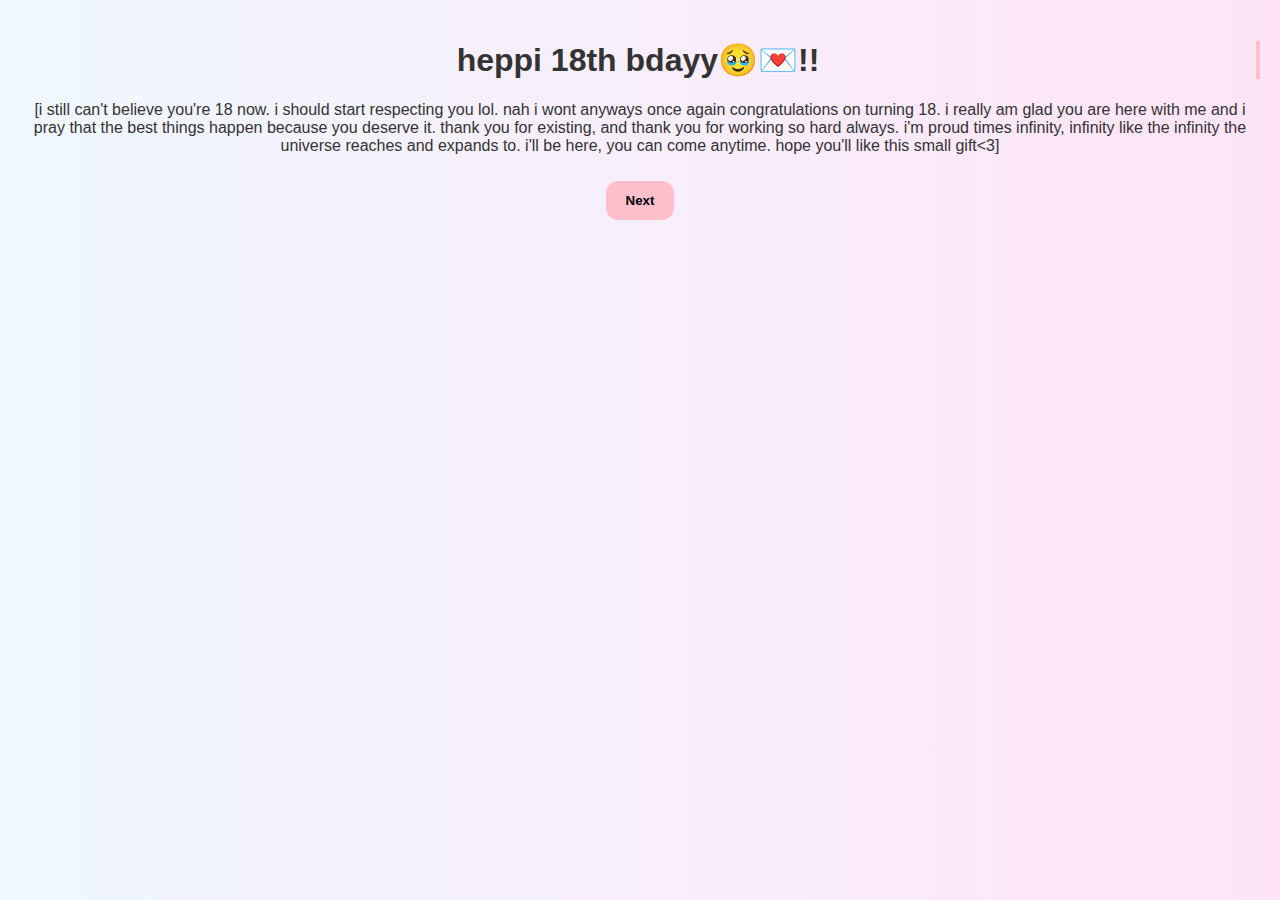
<file: index.html>
<!DOCTYPE html>
<html lang="en">
<head>
  <meta charset="UTF-8">
  <title>Happy 18th Birthday!</title>
  <link rel="stylesheet" href="style.css">
</head>
<body>
  <div id="welcome-screen" class="screen">
    <h1 class="typewriter">heppi 18th bdayy🥹💌!!</h1>
    <p class="message">[i still can't believe you're 18 now. i should start respecting you lol. nah i wont anyways once again congratulations on turning 18. i really am glad you are here with me and i pray that the best things happen because you deserve it. thank you for existing, and thank you for working so hard always. i'm proud times infinity, infinity like the infinity the universe reaches and expands to. i'll be here, you can come anytime. hope you'll like this small gift<3]</p>
    <button onclick="goToFolders()">Next</button>
  </div>

  <div id="folders-screen" class="screen hidden">
    <h2>Here's something for you!!</h2>
    <div class="folders">
      <button onclick="openFolder('happy')">Open when you're happy</button>
      <button onclick="openFolder('sad')">Open when you're sad</button>
      <button onclick="openFolder('tired')">Open when you're tired</button>
      <button onclick="openFolder('motivation')">Open when you need motivation</button>
      <button onclick="openFolder('energy')">Open when you need energy</button>
      <button onclick="openFolder('missme')">Open when you miss me 🤪</button>
      <button onclick="openFolder('frustrated')">Open when you're frustrated</button>
      <button onclick="openFolder('bored')">Open when you're bored</button>
    </div>
    <p class="footer">Hope you liked it🥹</p>
  </div>

  <div id="folder-content" class="screen hidden">
    <button onclick="backToFolders()">← Back</button>
    <div id="content-area"></div>
  </div>

  <script src="script.js"></script>
</body>
</html>
</file>
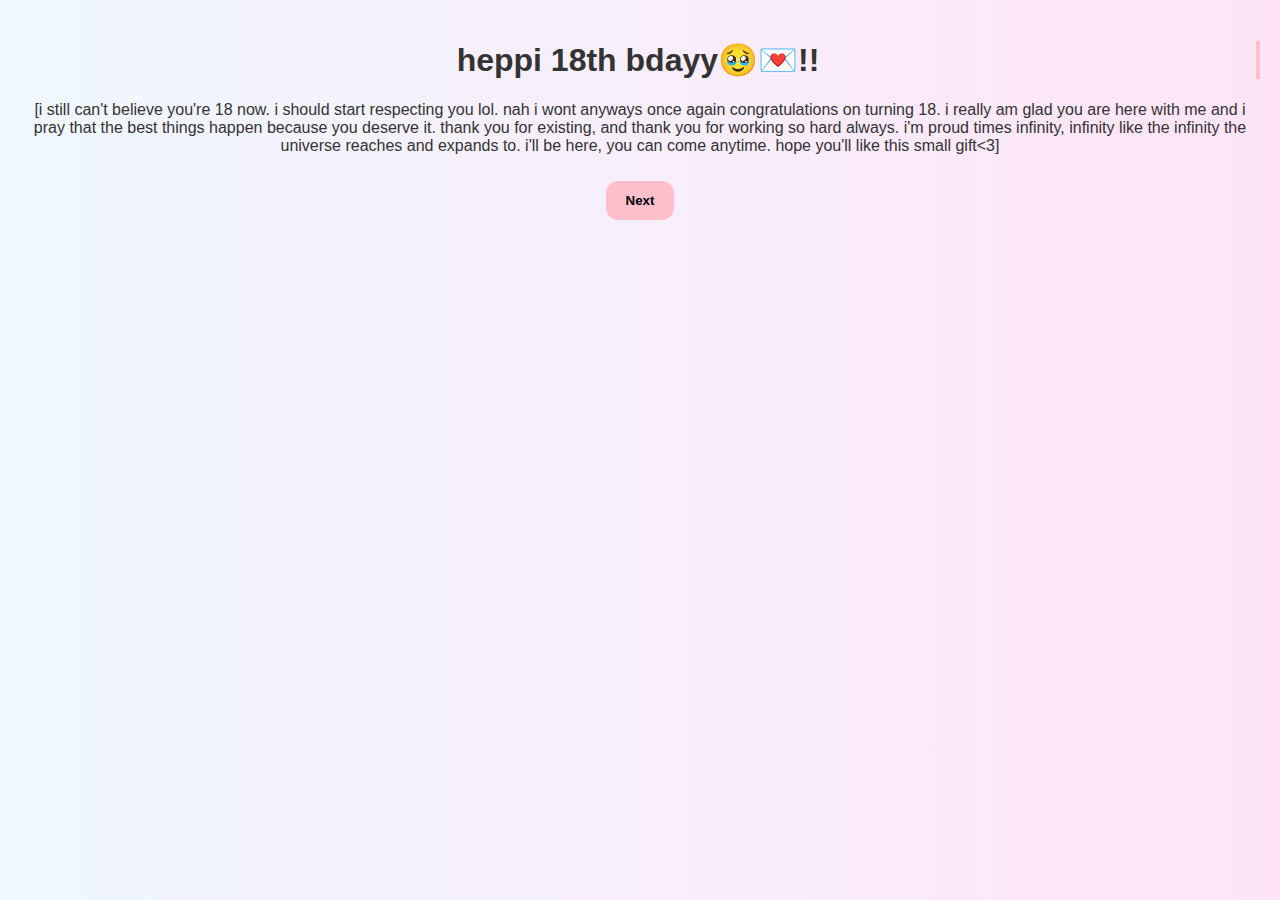
<file: index (1).html>
<!DOCTYPE html>
<html lang="en">
<head>
  <meta charset="UTF-8">
  <title>Happy 18th Birthday!</title>
  <link rel="stylesheet" href="style.css">
</head>
<body>
  <div id="welcome-screen" class="screen">
    <h1 class="typewriter">heppi 18th bdayy🥹💌!!</h1>
    <p class="message">[i still can't believe you're 18 now. i should start respecting you lol. nah i wont anyways once again congratulations on turning 18. i really am glad you are here with me and i pray that the best things happen because you deserve it. thank you for existing, and thank you for working so hard always. i'm proud times infinity, infinity like the infinity the universe reaches and expands to. i'll be here, you can come anytime. hope you'll like this small gift<3]</p>
    <button onclick="goToFolders()">Next</button>
  </div>

  <div id="folders-screen" class="screen hidden">
    <h2>Here's something for you!!</h2>
    <div class="folders">
      <button onclick="openFolder('happy')">Open when you're happy</button>
      <button onclick="openFolder('sad')">Open when you're sad</button>
      <button onclick="openFolder('tired')">Open when you're tired</button>
      <button onclick="openFolder('motivation')">Open when you need motivation</button>
      <button onclick="openFolder('energy')">Open when you need energy</button>
      <button onclick="openFolder('missme')">Open when you miss me 🤪</button>
      <button onclick="openFolder('frustrated')">Open when you're frustrated</button>
      <button onclick="openFolder('bored')">Open when you're bored</button>
    </div>
    <p class="footer">Hope you liked it🥹</p>
  </div>

  <div id="folder-content" class="screen hidden">
    <button onclick="backToFolders()">← Back</button>
    <div id="content-area"></div>
  </div>

  <script src="script.js"></script>
</body>
</html>
</file>
<file: style.css>
body {
  margin: 0;
  font-family: 'Segoe UI', sans-serif;
  background: linear-gradient(to right, #f0f8ff, #ffe4f8);
  text-align: center;
  color: #333;
  padding: 20px;
}

h1, h2 {
  font-size: 2em;
}

button {
  padding: 12px 20px;
  margin: 10px;
  background: #ffc0cb;
  border: none;
  border-radius: 12px;
  font-weight: bold;
  cursor: pointer;
  transition: 0.3s;
}

button:hover {
  background: #ff9eb6;
}

.hidden {
  display: none;
}

.screen {
  transition: opacity 0.5s ease-in-out;
}

.folders {
  display: flex;
  flex-wrap: wrap;
  justify-content: center;
}

.folder-content img {
  max-width: 90%;
  margin: 10px 0;
}

.typewriter {
  overflow: hidden;
  white-space: nowrap;
  border-right: .15em solid pink;
  animation: typing 3s steps(40, end), blink-caret .75s step-end infinite;
}

@keyframes typing {
  from { width: 0 }
  to { width: 100% }
}

@keyframes blink-caret {
  from, to { border-color: transparent }
  50% { border-color: pink; }
}
</file>
